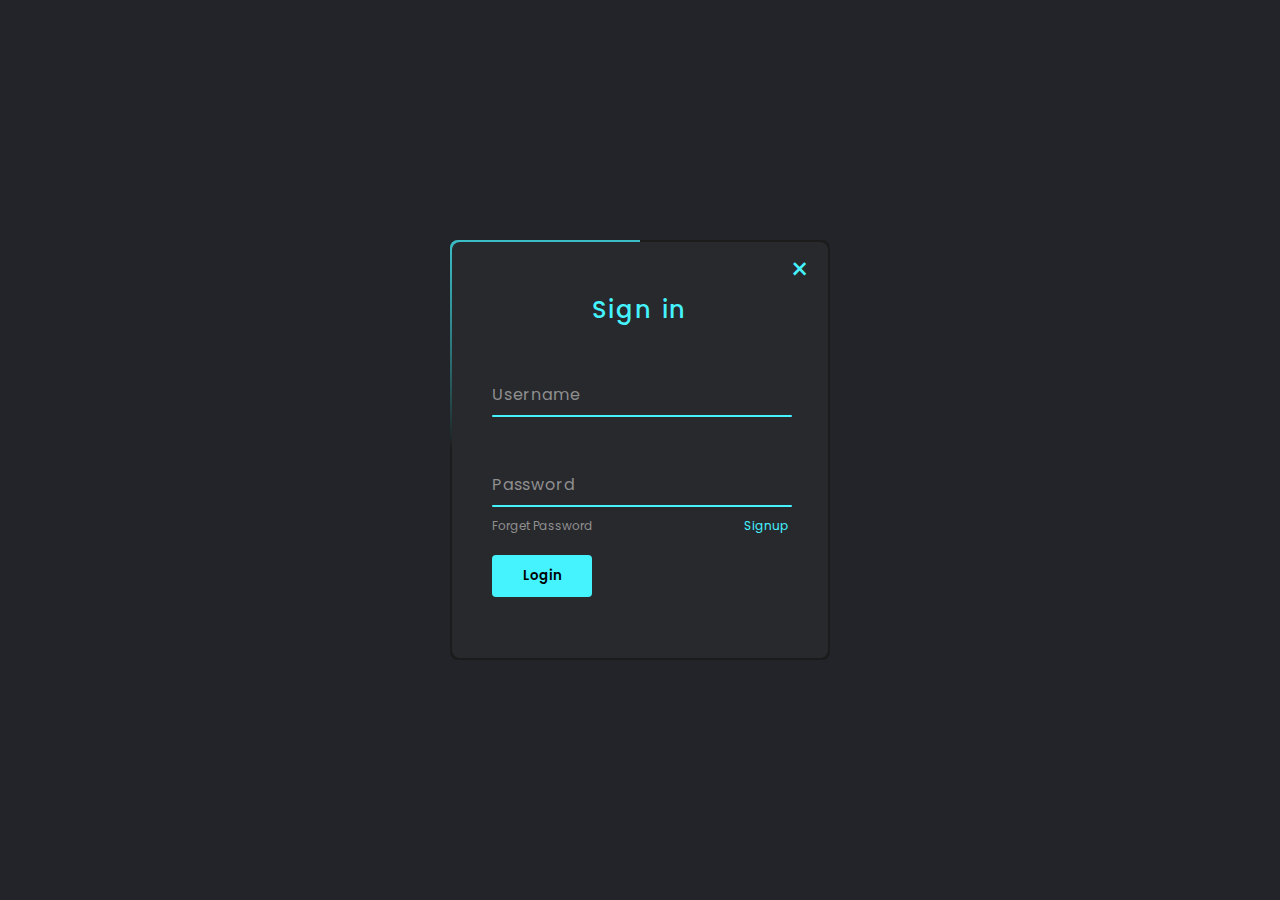
<file: Login.html>
<!DOCTYPE html>
<html lang="en">
<head>
    <meta charset="UTF-8">
    <meta http-equiv="X-UA-Compatible" content="IE=edge">
    <meta name="viewport" content="width=device-width, initial-scale=1.0">
    <link rel="stylesheet" href="./css/login_style.css">
    <title>Login</title>
</head>
<body>
    <div class="box">
        <div class="form">
            <form action="">
            <a href="file:///F:/University%20Notes/5th%20Semestor%20Notes/Web%20Development/Projects/Portfolio%20Design%203/index.html" class="closebtn"> &times;</a>   
            <h2>Sign in</h2>
            <div class="inputBox">
                <input type="text" required="required">
                <span>Username</span>
                <i></i>
            </div>
            <div class="inputBox">
                <input type="password" required="required">
                <span>Password</span>
                <i></i>
            </div>
            <div class="links">
                <a href="#">Forget Password</a>
                <a href="file:///D:/University%20Notes/5th%20Semestor%20Notes/Web/Web%20Development/Projects/Portfolio%20Design%203/signup.html">Signup</a>
            </div>
            <input type="submit" value="Login">
        </form>
        </div>
    </div>
</body>
</html>
</file>
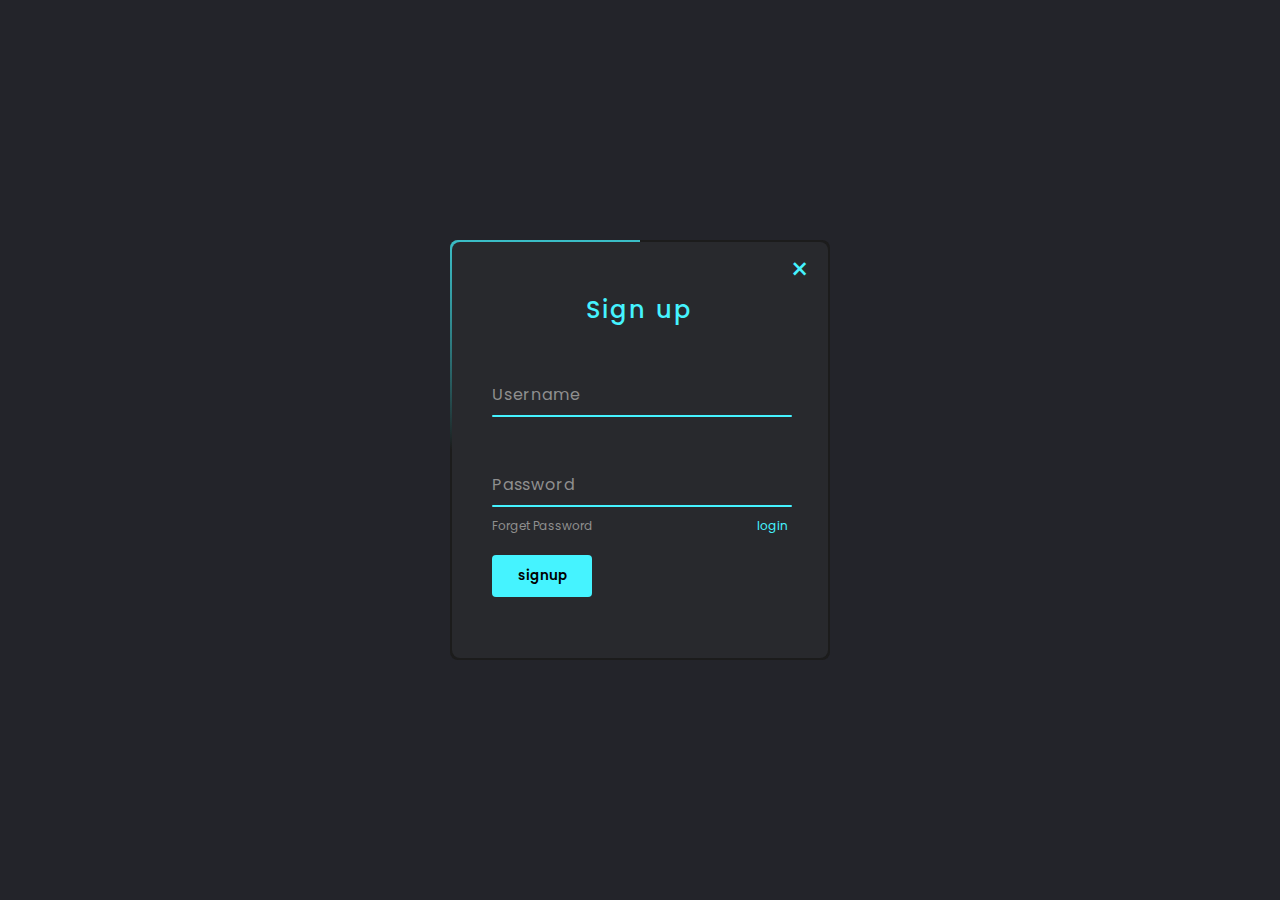
<file: signup.html>
<!DOCTYPE html>
<html lang="en">
<head>
    <meta charset="UTF-8">
    <meta http-equiv="X-UA-Compatible" content="IE=edge">
    <meta name="viewport" content="width=device-width, initial-scale=1.0">
    <link rel="stylesheet" href="./css/signup.css">
    <title>Signup</title>
</head>
<body>
    <div class="box">
        <div class="form">
            <form action="">
            <a href="file:///F:/University%20Notes/5th%20Semestor%20Notes/Web%20Development/Projects/Portfolio%20Design%203/index.html" class="closebtn"> &times;</a>   
            <h2>Sign up</h2>
            <div class="inputBox">
                <input type="text" required="required">
                <span>Username</span>
                <i></i>
            </div>
            <div class="inputBox">
                <input type="password" required="required">
                <span>Password</span>
                <i></i>
            </div>
            <div class="links">
                <a href="#">Forget Password</a>
                <a href="file:///F:/University%20Notes/5th%20Semestor%20Notes/Web%20Development/Projects/Portfolio%20Design%203/Login.html">login</a>
            </div>
            <input type="submit" value="signup">
        </form>
        </div>
    </div>
</body>
</html>
</file>
<file: css/login_style.css>
@import url('https://fonts.googleapis.com/css2?family=Poppins:wght@200;300;400;500;600;700&display=swap');
*{
    margin: 0;
    padding: 0;
    box-sizing: border-box;
    font-family: 'Poppins', sans-serif;
}
body{
    display: flex;
    justify-content: center;
    align-items: center;
    min-height: 100vh;
    background: #23242a;
}
/* BOX CSS */
.box{
    position: relative;
    width: 380px;
    height: 420px;
    background: #1c1c1c;
    border-radius: 8px;
    overflow: hidden;
}
/* ANIMATION AROUND BORDER */
.box::before{
    content: '';
    position: absolute;
    top: -50%;
    left: -50%;
    width: 380px;
    height: 420px;
    background: linear-gradient(0deg, transparent,#45f3ff);
    transform-origin: bottom right;
    animation: animate 6s linear infinite;
}
.box::after{
    content: '';
    position: absolute;
    top: -50%;
    left: -50%;
    width: 380px;
    height: 420px;
    background: linear-gradient(0deg, transparent,#45f3ff);
    transform-origin: bottom right;
    animation: animate 6s linear infinite;
    animation-delay: -3s;
}
@keyframes animate {
    0%{
        transform: rotate(0deg);
    }
    100%{
        transform: rotate(360deg);
    }
}
/* FORM CSS */
.form{
    position: absolute;
    inset: 2px;
    border-radius: 8px;
    background: #28292d;
    z-index: 10;
    padding: 50px 40px;
    display: flex;
    flex-direction: column;
}
/* SIGN IN CSS */
.form h2{
    color: #45f3ff;
    font-weight: 500;
    text-align: center;
    letter-spacing: 0.1em;
}
/* LOGIN Input */
.inputBox{
    position: relative;
    width: 300px;
    margin-top: 35px;
}
/* INPUT CSS */
.inputBox input{
    position: relative;
    width: 100%;
    padding: 20px 10px 10px;
    background: transparent;
    border: none;
    outline: none;
    color: #23242a;
    font-size: 1em;
    letter-spacing: 0.05em;
    z-index: 10;
}
/* Username & Password CSS */
.inputBox span{
    position: absolute;
    left: 0;
    padding: 20px 0px 10px;
    font-size: 1em;
    color: #8f8f8f;
    pointer-events: none;
    letter-spacing: 00.05em;
    transition: 0.5s;
}
/* Foucus on the element which it is pointed for username & password CSS  */
.inputBox input:valid ~ span,
.inputBox input:focus ~ span{
    color: #45f3ff;
    transform: translateX(0px) translateY(-34px);
    font-size: 0.75em;
}
/* Underline on username & Password */
.inputBox i{
    position: absolute;
    left: 0;
    bottom: 0;
    width: 100%;
    height: 2px;
    background: #45f3ff;
    border-radius: 4px;
    transition: 0.5s;
    pointer-events: none;
    z-index: 9;
}
/* Focus on the element on which it is pointed for underline CSS */
.inputBox input:valid ~ i,
.inputBox input:focus ~ i{
    height: 44px;
}
.links{
    display: flex;
    justify-content: space-between;  
}

.links a{
    margin: 10px 0;
    font-size: 0.75em;
    color: #8f8f8f;
    text-decoration: none;
}
.links a:hover,
.links a:nth-child(2){
    color: #45f3ff;
}
input[type="submit"]{
    border: none;
    outline: none;
    background: #45f3ff;
    padding: 11px 25px;
    width: 100px;
    margin-top: 10px;
    border-radius: 4px;
    font-weight: 600;
    cursor: pointer;
}

.closebtn{
    position: absolute;
    top: 5px;
    left: 90%;
    font-size:30px;
    cursor:pointer;
    text-decoration: none;
    color: #45f3ff;
}
</file>
<file: css/signup.css>
@import url('https://fonts.googleapis.com/css2?family=Poppins:wght@200;300;400;500;600;700&display=swap');
*{
    margin: 0;
    padding: 0;
    box-sizing: border-box;
    font-family: 'Poppins', sans-serif;
}
body{
    display: flex;
    justify-content: center;
    align-items: center;
    min-height: 100vh;
    background: #23242a;
}
/* BOX CSS */
.box{
    position: relative;
    width: 380px;
    height: 420px;
    background: #1c1c1c;
    border-radius: 8px;
    overflow: hidden;
}
/* ANIMATION AROUND BORDER */
.box::before{
    content: '';
    position: absolute;
    top: -50%;
    left: -50%;
    width: 380px;
    height: 420px;
    background: linear-gradient(0deg, transparent,#45f3ff);
    transform-origin: bottom right;
    animation: animate 6s linear infinite;
}
.box::after{
    content: '';
    position: absolute;
    top: -50%;
    left: -50%;
    width: 380px;
    height: 420px;
    background: linear-gradient(0deg, transparent,#45f3ff);
    transform-origin: bottom right;
    animation: animate 6s linear infinite;
    animation-delay: -3s;
}
@keyframes animate {
    0%{
        transform: rotate(0deg);
    }
    100%{
        transform: rotate(360deg);
    }
}
/* FORM CSS */
.form{
    position: absolute;
    inset: 2px;
    border-radius: 8px;
    background: #28292d;
    z-index: 10;
    padding: 50px 40px;
    display: flex;
    flex-direction: column;
}
/* SIGN IN CSS */
.form h2{
    color: #45f3ff;
    font-weight: 500;
    text-align: center;
    letter-spacing: 0.1em;
}
/* LOGIN Input */
.inputBox{
    position: relative;
    width: 300px;
    margin-top: 35px;
}
/* INPUT CSS */
.inputBox input{
    position: relative;
    width: 100%;
    padding: 20px 10px 10px;
    background: transparent;
    border: none;
    outline: none;
    color: #23242a;
    font-size: 1em;
    letter-spacing: 0.05em;
    z-index: 10;
}
/* Username & Password CSS */
.inputBox span{
    position: absolute;
    left: 0;
    padding: 20px 0px 10px;
    font-size: 1em;
    color: #8f8f8f;
    pointer-events: none;
    letter-spacing: 00.05em;
    transition: 0.5s;
}
/* Foucus on the element which it is pointed for username & password CSS  */
.inputBox input:valid ~ span,
.inputBox input:focus ~ span{
    color: #45f3ff;
    transform: translateX(0px) translateY(-34px);
    font-size: 0.75em;
}
/* Underline on username & Password */
.inputBox i{
    position: absolute;
    left: 0;
    bottom: 0;
    width: 100%;
    height: 2px;
    background: #45f3ff;
    border-radius: 4px;
    transition: 0.5s;
    pointer-events: none;
    z-index: 9;
}
/* Focus on the element on which it is pointed for underline CSS */
.inputBox input:valid ~ i,
.inputBox input:focus ~ i{
    height: 44px;
}
.links{
    display: flex;
    justify-content: space-between;  
}

.links a{
    margin: 10px 0;
    font-size: 0.75em;
    color: #8f8f8f;
    text-decoration: none;
}
.links a:hover,
.links a:nth-child(2){
    color: #45f3ff;
}
input[type="submit"]{
    border: none;
    outline: none;
    background: #45f3ff;
    padding: 11px 25px;
    width: 100px;
    margin-top: 10px;
    border-radius: 4px;
    font-weight: 600;
    cursor: pointer;
}

.closebtn{
    position: absolute;
    top: 5px;
    left: 90%;
    font-size:30px;
    cursor:pointer;
    text-decoration: none;
    color: #45f3ff;
}
</file>
